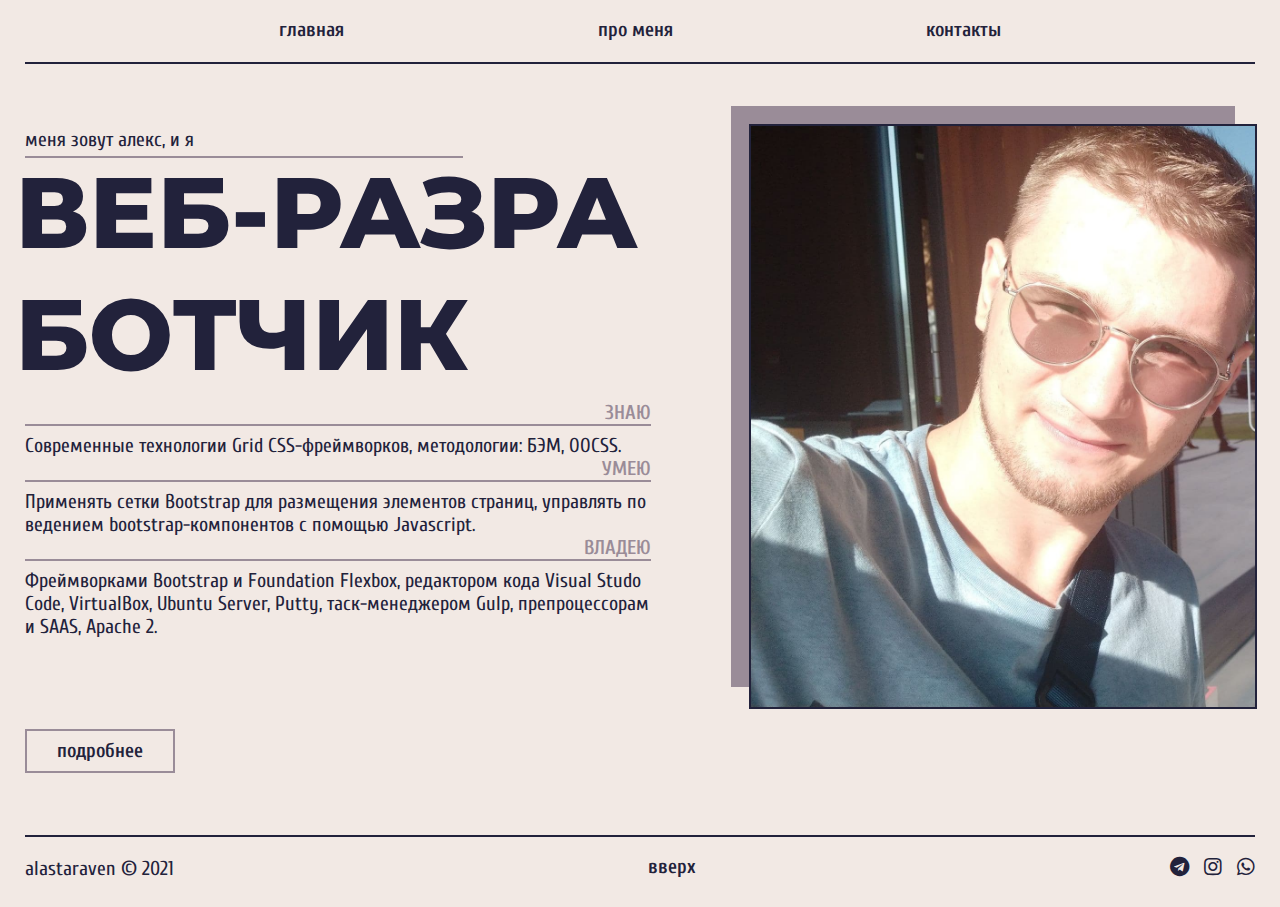
<file: index.html>
<!DOCTYPE html>
<html lang="ru" prefix="og: http://ogp.me/ns# fb: http://ogp.me/ns/fb# article:
http://ogp.me/ns/article#">

<head>
	<meta charset="UTF-8">
	<meta http-equiv="X-UA-Compatible" content="IE=edge">
	<meta name="viewport" content="width=device-width, initial-scale=1.0">
	<meta name="og:site_name" content="Веб-разработчик+">
	<meta name="author" content="https://www.facebook.com/razorbladeshape">
	<meta name=‘Document-state’ content=‘Dynamic’>
	<meta name=‘Keywords’ content=‘веб-разработчик’>
	<meta name=Robots content=‘noindex,follow’>
	<meta name=‘URL’ content=‘http://www.mydomain.ru’>
	<meta property="og:type" content="website" />
	<meta property="og:type" content="article" />
	<meta property="og:url" content="https://#/open-graphprotocol/" />
	<meta property="og:title" content="CSS+HTML" />
	<meta property="og:description" content="Сайт начинающего веб-разработчика">
	<meta property="og:image" content="https://#/open-graphprotocol/
img/css-best-browser-850.png" />
	<meta property="og:image:width" content="1200">
	<meta property="og:image:height" content="630">
	<meta property="og:image:type" content="image/png" />
	<meta property="fb:app_id" content="1494084460xxxxxx">
	<link rel="stylesheet" href="https://pro.fontawesome.com/releases/v5.10.0/css/all.css">
	<link rel="stylesheet" href="style.css">
	<link rel=‘shortcut-icon’ href=‘img/favicon.ico’>
	<link rel="preconnect" href="https://fonts.googleapis.com">
	<link rel="preconnect" href="https://fonts.gstatic.com" crossorigin>
	<link href="https://fonts.googleapis.com/css2?family=Montserrat:wght@500;700&display=swap" rel="stylesheet">
	<link rel="preconnect" href="https://fonts.googleapis.com">
	<link rel="preconnect" href="https://fonts.gstatic.com" crossorigin>
	<link href="https://fonts.googleapis.com/css2?family=Cuprum:wght@400;600&family=Montserrat&display=swap"
		rel="stylesheet">
	<title>Сайт верстальщика</title>
</head>

<body>
	<div class="wrapper">

		<!-- Шапка с навигацией по сайту -->

		<header>
			<div class="header">
				<nav class="header__menu">
					<ul class="header__menu-items">
						<li class="header__menu-item">
							<a class="__basic-link" href="index.html">Главная</a>
						</li>
						<li class="header__menu-item">
							<a class="__basic-link" href="about-me.html">Про меня</a>
						</li>
						<li class="header__menu-item">
							<a class="__basic-link" href="contacts.html">Контакты</a>
						</li>
					</ul>
				</nav>
			</div>
		</header>

		<!-- Заголовок с контентом -->

		<div class="hero">
			<div class="left-side">
				<p>Меня зовут Алекс, и я</p>
				<h1>Веб-разработчик</h1>
				<div class="info">
					<ul class="info__list">
						<li class="info__list-elements">Знаю</li>
						<p>Современные технологии Grid CSS-фреймворков, методологии: БЭМ, ООCSS.</p>
						<li class="info__list-elements">Умею</li>
						<p>Применять сетки Bootstrap для размещения элементов страниц, управлять поведением
							bootstrap-компонентов с помощью Javascript.</p>
						<li class="info__list-elements">Владею</li>
						<p>Фреймворками Bootstrap и Foundation Flexbox, редактором кода Visual Studo Code, VirtualBox, Ubuntu
							Server, Putty, таск-менеджером Gulp, препроцессорами SAAS, Apache 2.
						</p>
					</ul>
				</div>
			</div>
			<div class="right-side">
				<picture>
					<source srcset="img\my-photo.jpg" media="(min-width: 600px)">
					<img src="img\my-photo.jpg" alt="моё фото">
				</picture>
			</div>
		</div>
		<div class="btn__more">
			<a class="btn__more-about" href="about-me.html">Подробнее</a>
		</div>

		<!-- Подвал со ссылками в соц сети -->

		<footer>
			<div class="footer">
				<div class="footer__links">
					<p>alastaraven &copy; 2021 </p>
					<a class="__basic-link" href="#">Вверх</a>
					<ul class="footer__socials">
						<li><a href="https://t.me/alastaraven" target="_blank"><i class="fab fa-telegram"></i></a></li>
						<li><a href="https://instagram.com/alastaraven" target="_blank"><i class="fab fa-instagram"></i></a>
						</li>
						<li><a href="https://wa.me/89892770957" target="_blank"><i class="fab fa-whatsapp"></i></a></li>
					</ul>
				</div>
			</div>
		</footer>

	</div>

</body>

</html>
</file>
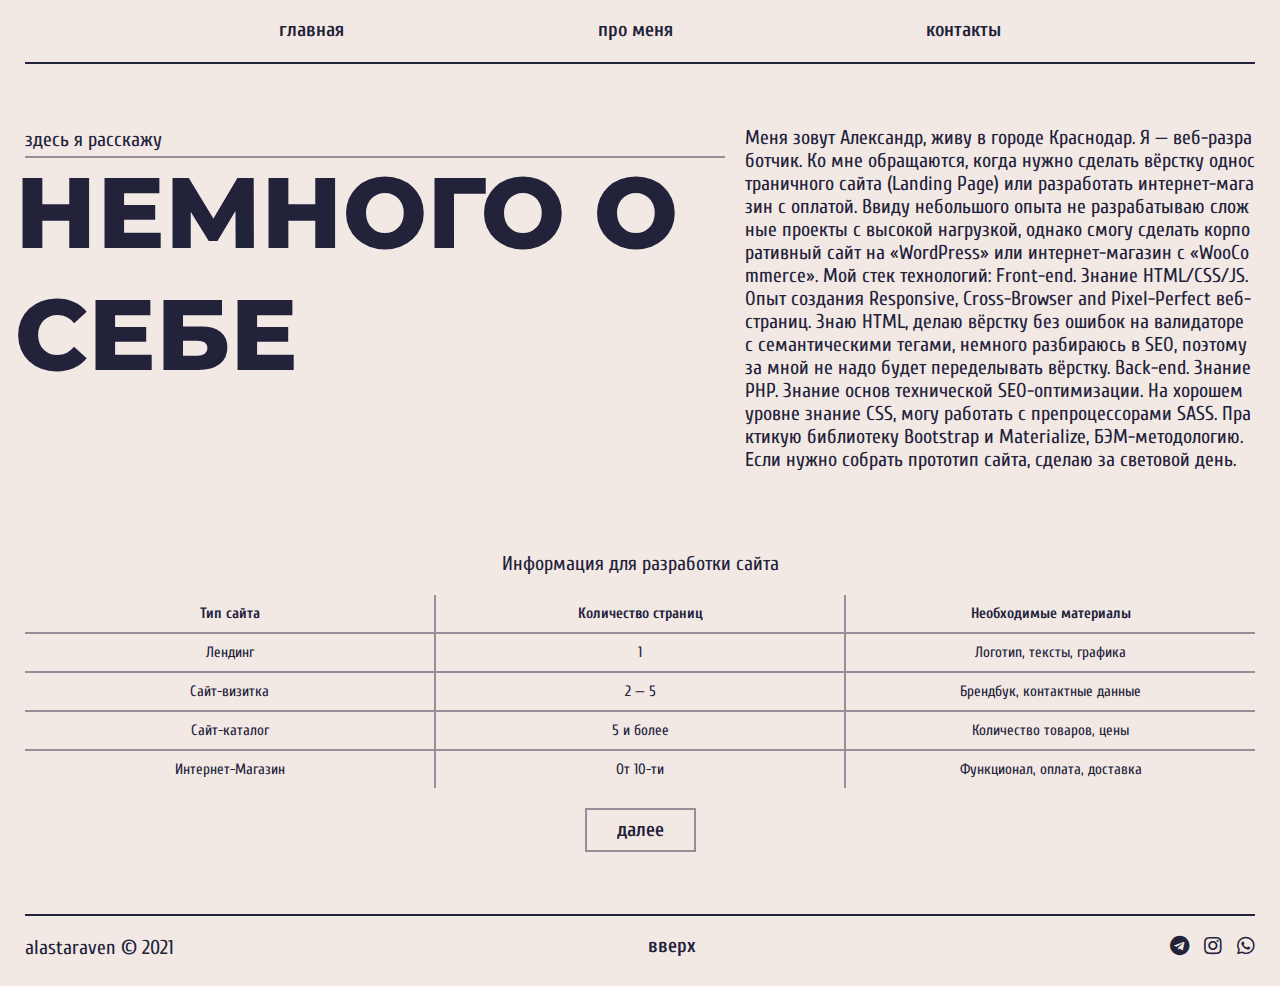
<file: about-me.html>
<!DOCTYPE html>
<html lang="ru" prefix="og: http://ogp.me/ns# fb: http://ogp.me/ns/fb# article:
http://ogp.me/ns/article#">

<head>
	<meta charset="UTF-8">
	<meta http-equiv="X-UA-Compatible" content="IE=edge">
	<meta name="viewport" content="width=device-width, initial-scale=1.0">
	<meta name="og:site_name" content="Веб-разработчик+">
	<meta name="author" content="https://www.facebook.com/razorbladeshape">
	<meta name=‘Document-state’ content=‘Dynamic’>
	<meta name=‘Keywords’ content=‘веб-разработчик’>
	<meta name=Robots content=‘noindex,follow’>
	<meta name=‘URL’ content=‘http://www.mydomain.ru’>
	<meta property="og:type" content="website" />
	<meta property="og:type" content="article" />
	<meta property="og:url" content="https://#/open-graphprotocol/" />
	<meta property="og:title" content="CSS+HTML" />
	<meta property="og:description" content="Сайт начинающего веб-разработчика">
	<meta property="og:image" content="https://#/open-graphprotocol/
img/css-best-browser-850.png" />
	<meta property="og:image:width" content="1200">
	<meta property="og:image:height" content="630">
	<meta property="og:image:type" content="image/png" />
	<meta property="fb:app_id" content="1494084460xxxxxx">
	<link rel="stylesheet" href="https://pro.fontawesome.com/releases/v5.10.0/css/all.css">
	<link rel="stylesheet" href="src\styles\style-about.css">
	<link rel=‘shortcut-icon’ href=‘img/favicon.ico’>
	<link rel="preconnect" href="https://fonts.googleapis.com">
	<link rel="preconnect" href="https://fonts.gstatic.com" crossorigin>
	<link href="https://fonts.googleapis.com/css2?family=Montserrat:wght@500;700&display=swap" rel="stylesheet">
	<link rel="preconnect" href="https://fonts.googleapis.com">
	<link rel="preconnect" href="https://fonts.gstatic.com" crossorigin>
	<link href="https://fonts.googleapis.com/css2?family=Cuprum:wght@400;600&family=Montserrat&display=swap"
		rel="stylesheet">
	<title>Про меня</title>
</head>

<body>
	<div class="wrapper">

		<!-- Шапка с навигацией по сайту -->

		<header>
			<div class="header">
				<nav class="header__menu">
					<ul class="header__menu-items">
						<li class="header__menu-item">
							<a class="__basic-link" href="index.html">Главная</a>
						</li>
						<li class="header__menu-item">
							<a class="__basic-link" href="about-me.html">Про меня</a>
						</li>
						<li class="header__menu-item">
							<a class="__basic-link" href="contacts.html">Контакты</a>
						</li>
					</ul>
				</nav>
			</div>
		</header>

		<!-- Заголовок с контентом -->

		<div class="hero">
			<div class="left-side">
				<p>Здесь я расскажу</p>
				<h1>Немного о себе</h1>
			</div>
			<div class="right-side">
				<section>
					<p>
						Меня зовут Александр, живу в городе Краснодар. Я — веб-разработчик. Ко мне обращаются, когда нужно
						сделать вёрстку одностраничного сайта (Landing Page) или разработать интернет-магазин с оплатой.
						Ввиду небольшого опыта не разрабатываю сложные проекты с высокой нагрузкой, однако смогу сделать
						корпоративный сайт на «WordPress» или интернет-магазин с «WooCommerce».
						Мой стек технологий:
						Front-end.
						Знание HTML/CSS/JS.
						Опыт создания Responsive, Cross-Browser and Pixel-Perfect веб-страниц.
						Знаю HTML, делаю вёрстку без ошибок на валидаторе с семантическими тегами, немного разбираюсь в SEO,
						поэтому за мной не надо будет переделывать вёрстку.
						Back-end. Знание PHP.
						Знание основ технической SEO-оптимизации.
						На хорошем уровне знание CSS, могу работать с препроцессорами SASS. Практикую библиотеку Bootstrap и
						Materialize, БЭМ-методологию. Если нужно собрать прототип сайта, сделаю за световой день.
					</p>
				</section>
			</div>
		</div>

		<!-- Таблица с брифом -->

		<table class="table">
			<caption>Информация для разработки сайта</caption>
			<colgroup>
				<col width="33%">
				<col width="33%">
				<col width="33%">
			</colgroup>
			<thead>
				<tr>
					<th>Тип сайта</th>
					<th>Количество страниц</th>
					<th>Необходимые материалы</th>
				</tr>
			</thead>
			<tbody>
				<tr>
					<td>Лендинг</td>
					<td>1</td>
					<td>Логотип, тексты, графика</td>
				</tr>
				<tr>
					<td>Сайт-визитка</td>
					<td>2 &mdash; 5</td>
					<td>Брендбук, контактные данные</td>
				</tr>
				<tr>
					<td>Сайт-каталог</td>
					<td>5 и более</td>
					<td>Количество товаров, цены</td>
				</tr>
			</tbody>
			<tfoot>
				<tr>
					<td>Интернет-Магазин</td>
					<td>От 10-ти</td>
					<td>Функционал, оплата, доставка</td>
				</tr>
			</tfoot>
		</table>
		<div class="btn__more">
			<a class="btn__more-about" href="contacts.html">далее</a>
		</div>

		<!-- Подвал со ссылками в соц сети -->

		<footer>
			<div class="footer">
				<div class="footer__links">
					<p>alastaraven &copy; 2021 </p>
					<a class="__basic-link" href="#">Вверх</a>
					<ul class="footer__socials">
						<li><a href="https://t.me/alastaraven" target="_blank"><i class="fab fa-telegram"></i></a></li>
						<li><a href="https://instagram.com/alastaraven" target="_blank"><i class="fab fa-instagram"></i></a>
						</li>
						<li><a href="https://wa.me/89892770957" target="_blank"><i class="fab fa-whatsapp"></i></a></li>
					</ul>
				</div>
			</div>
		</footer>

	</div>

</body>

</html>
</file>
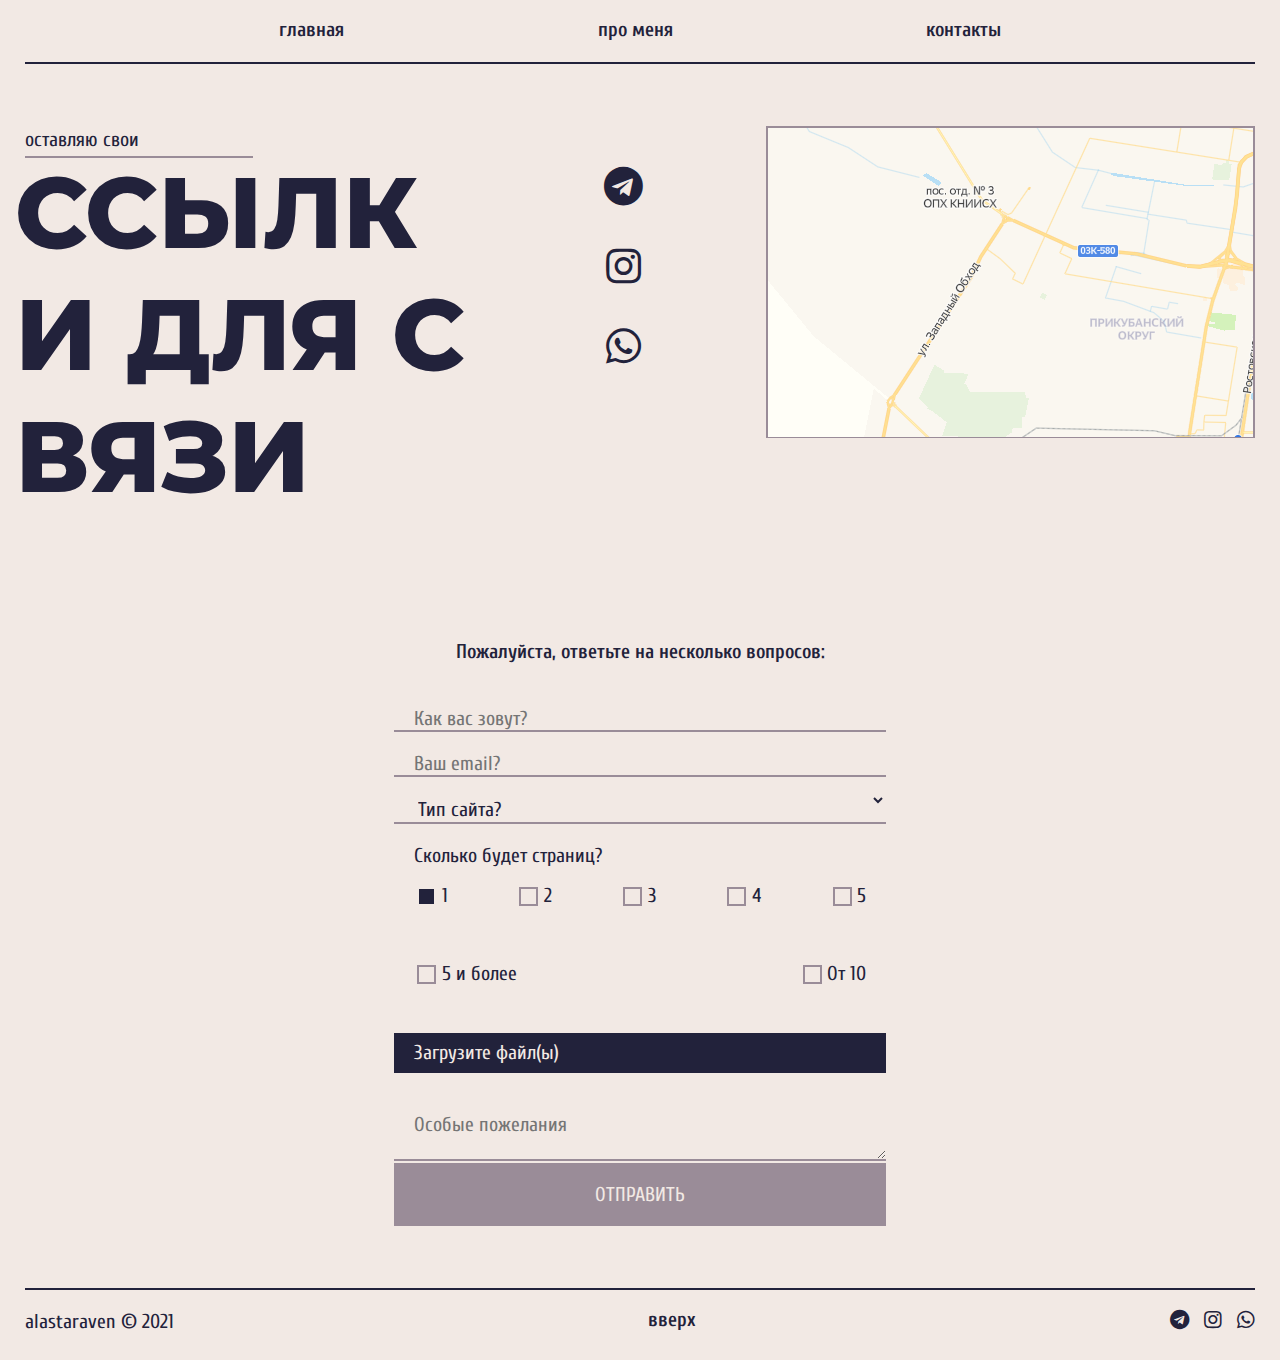
<file: contacts.html>
<!DOCTYPE html>
<html lang="ru" prefix="og: http://ogp.me/ns# fb: http://ogp.me/ns/fb# article:
http://ogp.me/ns/article#">

<head>
	<meta charset="UTF-8">
	<meta http-equiv="X-UA-Compatible" content="IE=edge">
	<meta name="viewport" content="width=device-width, initial-scale=1.0">
	<meta name="og:site_name" content="Веб-разработчик+">
	<meta name="author" content="https://www.facebook.com/razorbladeshape">
	<meta name=‘Document-state’ content=‘Dynamic’>
	<meta name=‘Keywords’ content=‘веб-разработчик’>
	<meta name=Robots content=‘noindex,follow’>
	<meta name=‘URL’ content=‘http://www.mydomain.ru’>
	<meta property="og:type" content="website" />
	<meta property="og:type" content="article" />
	<meta property="og:url" content="https://#/open-graphprotocol/" />
	<meta property="og:title" content="CSS+HTML" />
	<meta property="og:description" content="Сайт начинающего веб-разработчика">
	<meta property="og:image" content="https://#/open-graphprotocol/
img/css-best-browser-850.png" />
	<meta property="og:image:width" content="1200">
	<meta property="og:image:height" content="630">
	<meta property="og:image:type" content="image/png" />
	<meta property="fb:app_id" content="1494084460xxxxxx">
	<link rel="stylesheet" href="https://pro.fontawesome.com/releases/v5.10.0/css/all.css">
	<link rel="stylesheet" href="src\styles\style-contacts.css">
	<link rel=‘shortcut-icon’ href=‘img/favicon.ico’>
	<link rel="preconnect" href="https://fonts.googleapis.com">
	<link rel="preconnect" href="https://fonts.gstatic.com" crossorigin>
	<link href="https://fonts.googleapis.com/css2?family=Montserrat:wght@500;700&display=swap" rel="stylesheet">
	<link rel="preconnect" href="https://fonts.googleapis.com">
	<link rel="preconnect" href="https://fonts.gstatic.com" crossorigin>
	<link href="https://fonts.googleapis.com/css2?family=Cuprum:wght@400;600&family=Montserrat&display=swap"
		rel="stylesheet">
	<title>Мои координаты</title>
</head>

<body>
	<div class="wrapper">

		<!-- Шапка с навигацией по сайту -->

		<header>
			<div class="header">
				<nav class="header__menu">
					<ul class="header__menu-items">
						<li class="header__menu-item">
							<a class="__basic-link" href="index.html">Главная</a>
						</li>
						<li class="header__menu-item">
							<a class="__basic-link" href="about-me.html">Про меня</a>
						</li>
						<li class="header__menu-item">
							<a class="__basic-link" href="contacts.html">Контакты</a>
						</li>
					</ul>
				</nav>
			</div>
		</header>

		<!-- Заголовок с контентом -->

		<div class="hero">
			<div class="left-side">
				<p>Оставляю свои</p>
				<h1>Ссылки для связи</h1>
			</div>
			<div class="contacts">
				<div class="contacts__tg">
					<a href="https://t.me/alastaraven" target="_blank"><i class="fab fa-telegram"></i></a>
				</div>
				<div class="contacts__in">
					<a href="https://instagram.com/alastaraven" target="_blank"><i class="fab fa-instagram"></i></a>
				</div>
				<div class="contacts__wa">
					<a href="https://wa.me/89892770957" target="_blank"><i class="fab fa-whatsapp"></i></a>
				</div>
			</div>
			<div class="right-side">
				<iframe class="right-side__frame" seamless scrolling="auto" src="img\map-krd.png" width="100%"
					height="100%">
					<p>Ваш браузер не поддерживает плавающие фреймы!</p>
				</iframe>
			</div>
		</div>

		<!-- Контейнер с формой -->

		<div class="container">
			<h2>Пожалуйста, ответьте на несколько вопросов:</h2>
			<form action="" enctype="multipart/form-data" method="post">
				<div class="row">
					<div class="col-100">
						<input type="text" id="fname" name="firstname" placeholder="Как вас зовут?" required>
					</div>
				</div>
				<div class="row">
					<div class="col-100">
						<input type="email" id="email" name="email" placeholder="Ваш email?" required>
					</div>
				</div>
				<div class="row">
					<div class="col-100">
						<select id="type" name="type">
							<option value="default" hidden>Тип сайта?</option>
							<option value="landing">Лендинг</option>
							<option value="visitлa">Сайт-визитка</option>
							<option value="katalog">Сайт-каталог</option>
							<option value="magazin">Интернет-магазин</option>
						</select>
					</div>
					<div class="row">
						<div class="col-100">
							<p class="__how-much-pages">Сколько будет страниц?</p>
							<div class="radio__pages">
								<div class="form__radio">
									<input type="radio" name="pages" id="1-page" value="Одна" checked>
									<label for="1-page">
										<p>1</p>
									</label>
								</div>

								<div class="form__radio">
									<input type="radio" name="pages" id="2-page" value="Две">
									<label for="2-page">
										<p>2</p>
									</label>
								</div>

								<div class="form__radio">
									<input type="radio" name="pages" id="3-page" value="Три">
									<label for="3-page">
										<p>3</p>
									</label>
								</div>

								<div class="form__radio">
									<input type="radio" name="pages" id="4-page" value="Четыре">
									<label for="4-page">
										<p>4</p>
									</label>
								</div>

								<div class="form__radio">
									<input type="radio" name="pages" id="5-page" value="Пять">
									<label for="5-page">
										<p>5</p>
									</label>
								</div>

								<div class="form__radio">
									<input type="radio" name="pages" id="5+pages" value="Более 5">
									<label for="5+pages">
										<p>5 и более</p>
									</label>
								</div>

								<div class="form__radio">
									<input type="radio" name="pages" id="10+pages" value="Более 10">
									<label for="10+pages">
										<p>От 10</p>
									</label>
								</div>
							</div>
						</div>
					</div>
				</div>
				<div class="row">
					<div class="input__wrapper">
						<input name="file" type="file" name="file" id="input__file" class="input input__file" multiple>
						<label for="input__file" class="input__file-button">
							<span class="input__file-button-text">Загрузите файл(ы)</span>
						</label>
					</div>
				</div>
				<div class="row">
					<div class="col-100">
						<textarea id="subject" name="subject" placeholder="Особые пожелания"
							style="min-height:5rem; max-height: 10rem;"></textarea>
					</div>
				</div>
				<div class="row">
					<input type="submit" value="Отправить">
				</div>
			</form>
		</div>

		<!-- Подвал со ссылками в соц сети -->

		<footer>
			<div class="footer">
				<div class="footer__links">
					<p>alastaraven &copy; 2021 </p>
					<a class="__basic-link" href="#">Вверх</a>
					<ul class="footer__socials">
						<li><a href="https://t.me/alastaraven" target="_blank"><i class="fab fa-telegram"></i></a></li>
						<li><a href="https://instagram.com/alastaraven" target="_blank"><i class="fab fa-instagram"></i></a>
						</li>
						<li><a href="https://wa.me/89892770957" target="_blank"><i class="fab fa-whatsapp"></i></a></li>
					</ul>
				</div>
			</div>
		</footer>

	</div>

</body>

</html>
</file>
<file: style.css>
/* Обнуление дефолтных свойств */

*,
*:after,
*:before {
	box-sizing: border-box;
	padding: 0;
	margin: 0;
	max-width: 100%;
	position: relative;
	transition: 0.5s ease-in-out;
	/*плавность переходов для всех элементов страницы*/
}

*::selection {
	background-color: #22223b;
	color: #f2e9e4;
}

html,
body {
	margin: 0;
	padding: 0;
	background-color: #f2e9e4;
	font-family: "Cuprum", "Montserrat", sans-serif;
	font-size: 62.5%;
	color: #22223b;
}

/* Стилизация заголовка на разных экранах */

h1 {
	font-family: "Montserrat", sans-serif;
	font-weight: 800;
	font-size: 15rem;
	text-transform: uppercase;
	word-break: break-all;
	height: 5rem;
	display: block;
	transition: none;
	animation-name: appear;
	animation-duration: 2s;
	left: -1rem;
}

@keyframes appear {
	from {
		transform: translateY(5rem);
	}
	to {
		transform: translateY(0);
	}
}

@media screen and (min-width: 1260px) and (max-width: 1920px) {
	h1 {
		font-size: 10rem;
	}
}

@media screen and (min-width: 1024px) and (max-width: 1260px) {
	h1 {
		font-size: 7.5rem;
	}
}

@media screen and (min-width: 480px) and (max-width: 1024px) {
	h1 {
		font-size: 5rem;
		left: 0;
	}
}

@media screen and (min-width: 480px) and (max-width: 768px) {
	h1 {
		font-size: 3rem;
		left: 0;
	}
}

@media screen and (max-width: 480px) {
	h1 {
		font-size: 2rem;
		left: 0;
	}
}

/* Стилизация элементов сайта */

p,
span {
	font-family: "Cuprum", sans-serif;
	font-weight: 400;
	font-size: 2rem;
}

ul {
	list-style-type: none;
}

img {
	width: 100%;
	height: 100%;
	outline: solid 0.2rem #22223b;
	-webkit-box-shadow: -2rem -2rem #9a8c98;
	-moz-box-shadow: -2rem -2rem #9a8c98;
	box-shadow: -2rem -2rem #9a8c98;
}

/* Стилизация ссылок */

.__basic-link:after {
	display: block;
	content: "";
	height: 0.2rem;
	position: relative;
	top: 0.5rem;
	width: 0%;
	background-color: #9a8c98;
	transition: width 0.4s ease-in-out;
	/* плавное изменение ширины, время анимации 0.4 секунды)*/
}

.__basic-link:hover:after,
.__basic-link:focus:after {
	width: 80%;
}

a {
	font-family: "Cuprum", sans-serif;
	font-weight: 600;
	text-decoration: none;
	text-transform: lowercase;
	font-size: 2rem;
	color: #22223b;
	display: inline-block;
	line-height: 1;
}

a :hover {
	color: #9a8c98;
}

/* Настройка отображения обёртки контента */

.wrapper {
	margin: 0 auto;
	padding: 0 auto;
	width: calc(100% - 5rem);
	height: 100%;
	max-width: 100%;
}

/* Стилизация шапки */

.header {
	padding-top: 2rem;
	padding-bottom: 2rem;
	margin-bottom: 5%;
	border-bottom: solid 0.2rem #22223b;
	height: 100%;
	width: 100%;
	position: relative;
}

.header__menu {
	display: block;
	width: 100%;
}

.header__menu-items {
	margin: 0;
	padding: 0;
	display: flex;
	display: -webkit-flex;
	flex-direction: row;
	justify-content: space-evenly;
	align-items: center;
	align-items: -webkit-center;
	vertical-align: middle;
}

/* Отображение на экранах до 480px */

@media (max-width: 480px) {
	.header__menu-items {
		display: flex;
		display: -webkit-flex;
		row-gap: 1.5rem;
		flex-direction: column;
		justify-content: flex-start;
		align-items: center;
		align-items: -webkit-center;
	}
}

/* Стилизация контента */

.hero {
	display: flex;
	display: -webkit-flex;
	justify-content: flex-start;
	flex-direction: row;
	column-gap: 10rem;
	align-items: flex-start;
	align-items: -webkit-center;
}

/* Левая и правая части hero на главной странице*/

.left-side > p {
	text-transform: lowercase;
}

.left-side {
	display: flex;
	display: -webkit-flex;
	justify-content: flex-start;
	flex-direction: column;
	align-items: flex-start;
	align-items: -webkit-flex-start;
}

/* Черта разделительная между p и h1 */

.left-side::before {
	content: "";
	height: 0.2rem;
	position: relative;
	top: 3rem;
	width: 70%;
	background-color: #9a8c98;
}

@media screen and (max-width: 768px) {
	.left-side::before {
		display: none;
	}
}

@media (max-width: 768px) {
	.hero {
		display: flex;
		display: -webkit-flex;
		flex-direction: column;
		gap: 3rem;
		justify-content: flex-start;
		align-items: flex-start;
		align-items: -webkit-flex-start;
	}
	.left-side {
		width: 100%;
		display: flex;
		display: -webkit-flex;
		flex-direction: column;
		justify-content: flex-start;
		align-items: stretch;
		order: 1;
	}

	.right-side {
		order: 2;
	}
}

/* Стилизация списка под заголовком */

.info {
	display: flex;
	word-break: break-all;
	margin-top: 20rem;
}

.info__list li {
	font-size: 2rem;
	font-weight: 600;
	text-transform: uppercase;
	text-align: right;
	color: #9a8c98;
}

.info__list-elements {
	margin-bottom: 1rem;
}

.info__list-elements::after {
	content: "";
	display: block;
	width: 100%;
	color: #9a8c98;
	position: absolute;
	border-bottom: 0.2rem solid #9a8c98;
}

@media screen and (max-width: 1024px) {
	.info {
		margin-top: 10rem;
	}
}

@media screen and (max-width: 768px) {
	.info {
		margin-top: 0rem;
	}
}

/* Стилизация кнопки */

.btn__more {
	margin-top: 2rem;
	display: inline-block;
}

.btn__more-about {
	padding: 1rem 3rem 1rem 3rem;
	border: 0.2rem solid #9a8c98;
	background-color: transparent;
	transition: all 0.5s;
	cursor: pointer;
	font-family: "Cuprum", sans-serif;
	font-weight: 600;
	text-decoration: none;
	text-transform: lowercase;
	font-size: 2rem;
	color: #22223b;
	display: inline-block;
	line-height: 1;
}

.btn__more-about:hover {
	color: #f2e9e4;
	background-color: #22223b;
	border: 0.2rem solid #f2e9e4;
}

@media screen and (max-width: 768px) {
	.btn__more-about {
		padding-top: 1rem;
		padding-bottom: 1rem;
	}
}

/* Стилизация подвала */

.footer {
	margin-top: 5%;
	padding-top: 2rem;
	padding-bottom: 5rem;
	border-top: solid 0.2rem #22223b;
	height: 5rem;
	width: 100%;
}

.footer__links {
	display: flex;
	row-gap: 5rem;
	align-content: flex-start;
	justify-content: space-between;
}

.footer__socials {
	display: flex;
	gap: 1.5rem;
	flex-direction: row;
	justify-content: stretch;
}

.footer__socials i {
	font-weight: 400;
	font-size: 2rem;
	color: #22223b;
}

.footer__socials i:hover {
	color: #9a8c98;
}

@media screen and (max-width: 480px) {
	.footer__links {
		display: flex;
		display: -webkit-flex;
		row-gap: 1.5rem;
		flex-direction: column;
		justify-content: flex-start;
		align-items: center;
		align-items: -webkit-center;
	}
	.footer__socials {
		display: flex;
		display: -webkit-flex;
		flex-direction: row;
		gap: 1.5rem;
		justify-content: center;
		align-items: center;
		align-items: -webkit-center;
	}
}
</file>
